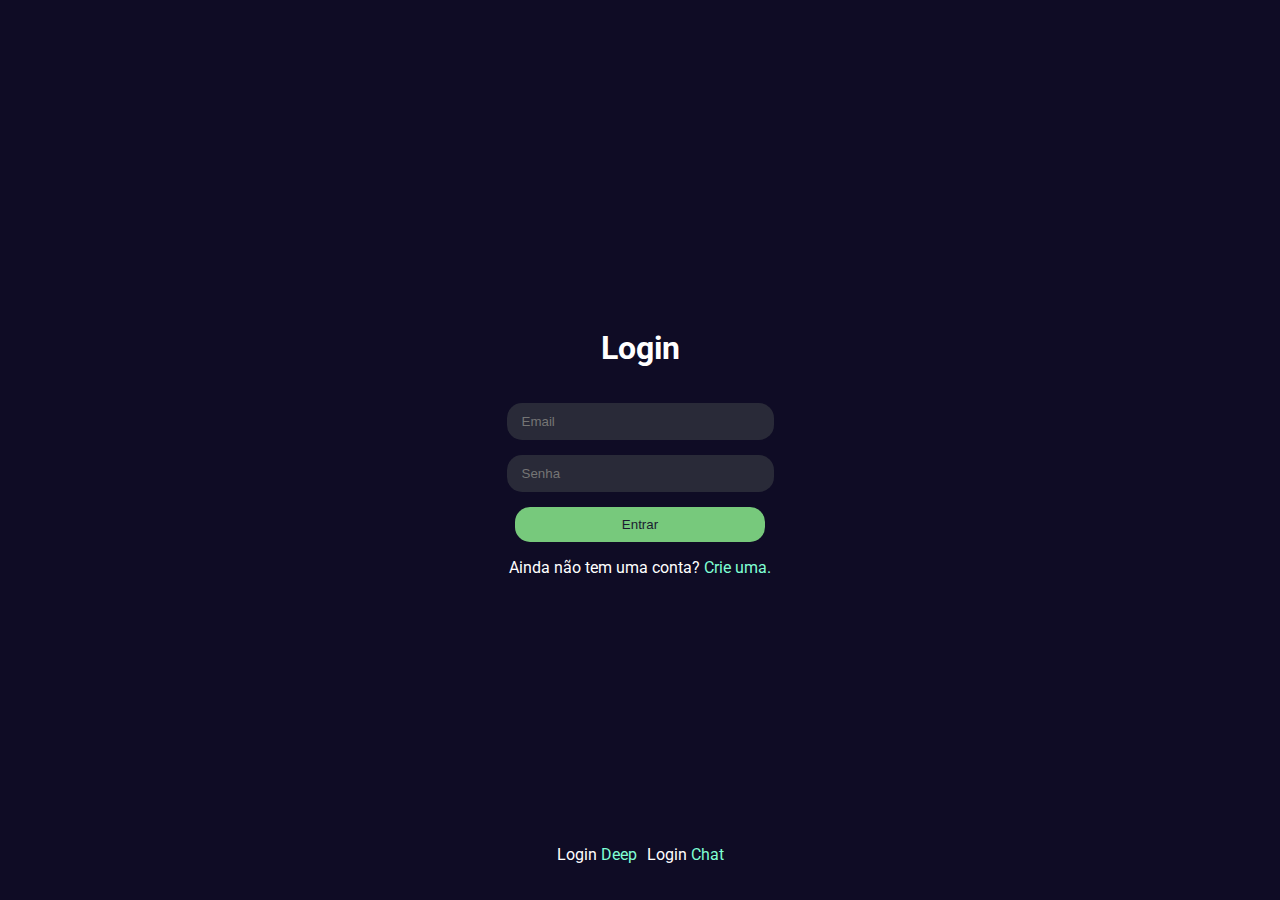
<file: index.html>
<!DOCTYPE html>
<html lang="pt-BR">
<head>
    <meta charset="UTF-8">
    <meta name="viewport" content="width=device-width, initial-scale=1.0">
    <title>Login Copilot</title>
    <link rel="preconnect" href="https://fonts.googleapis.com">
    <link rel="preconnect" href="https://fonts.gstatic.com" crossorigin>
    <link href="https://fonts.googleapis.com/css2?family=Roboto:wght@100;400;900&display=swap" rel="stylesheet">
    <link rel="stylesheet" href="./css/style.css">
</head>
<body>
    <div class="login-container">
        <h1>Login</h1>
        <input type="email" placeholder="Email">
        <input type="password" placeholder="Senha">
        <button>Entrar</button>
        <p>Ainda não tem uma conta? <a href="#">Crie uma.</a></p>
    </div>
    
    <div class="footer">
        <p>Login <a href="./deep.html">Deep</a></p>
        <p>Login <a href="./chat.html">Chat</a></p> 
    </div>

</body>
</html>
</file>
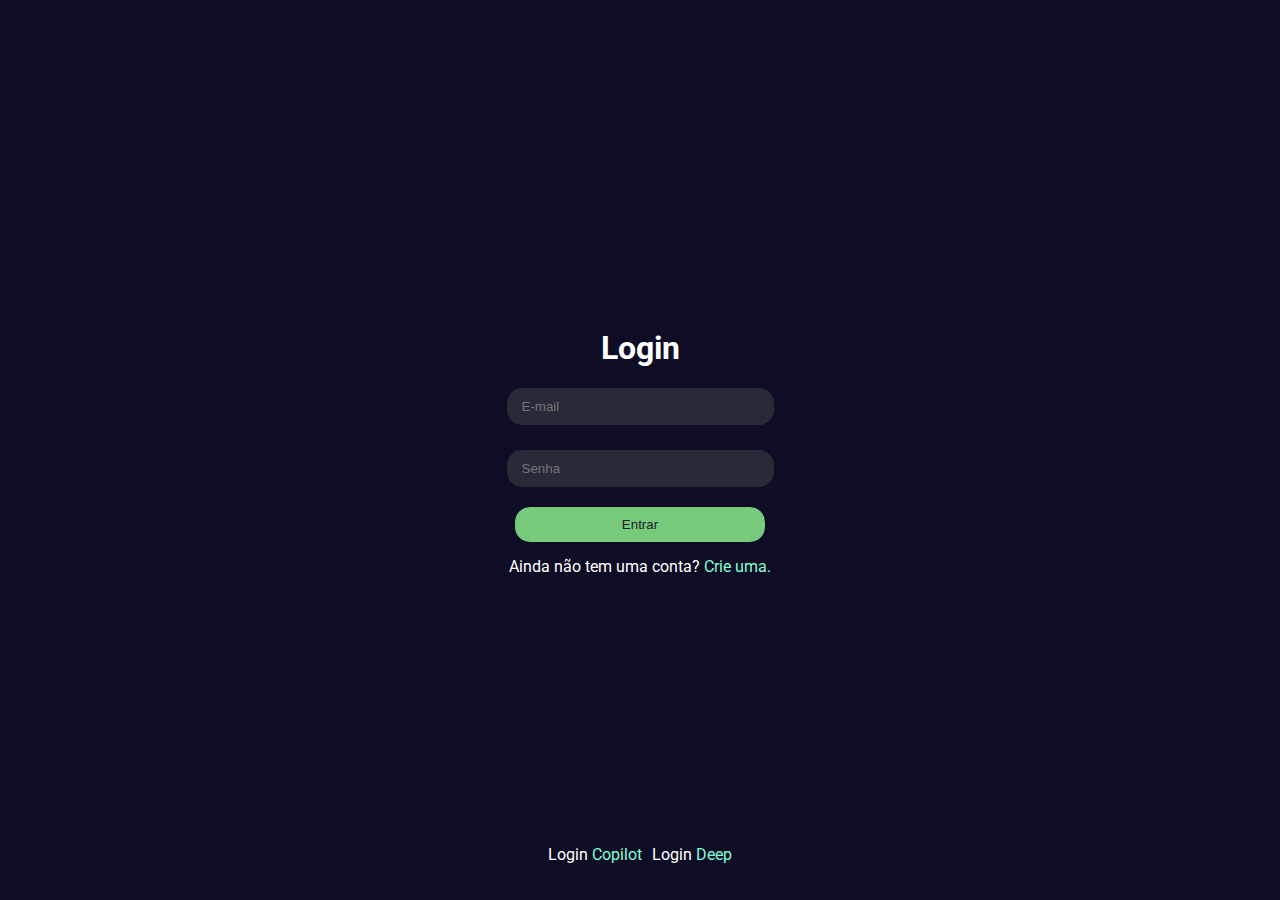
<file: chat.html>
<!DOCTYPE html>
<html lang="pt-br">
<head>
    <meta charset="UTF-8">
    <meta name="viewport" content="width=device-width, initial-scale=1.0">
    <title>Login Chat</title>
    <link rel="preconnect" href="https://fonts.googleapis.com">
    <link rel="preconnect" href="https://fonts.gstatic.com" crossorigin>
    <link href="https://fonts.googleapis.com/css2?family=Roboto:ital,wght@0,100..900;1,100..900&display=swap" rel="stylesheet">
    <link rel="stylesheet" href="./css/chat.css">
</head>
<body>

    <div class="login-container">
        <h1>Login</h1>
        <input type="email" placeholder="E-mail" required>
        <input type="password" class="senha" placeholder="Senha" required>
        <button type="submit">Entrar</button>
        <p>Ainda não tem uma conta? <a href="#">Crie uma.</a></p>
    </div>

    <div class="footer">
        <p>Login <a href="./index.html">Copilot</a></p>
        <p>Login <a href="./deep.html">Deep</a></p> 
    </div>

</body>
</html>
</file>
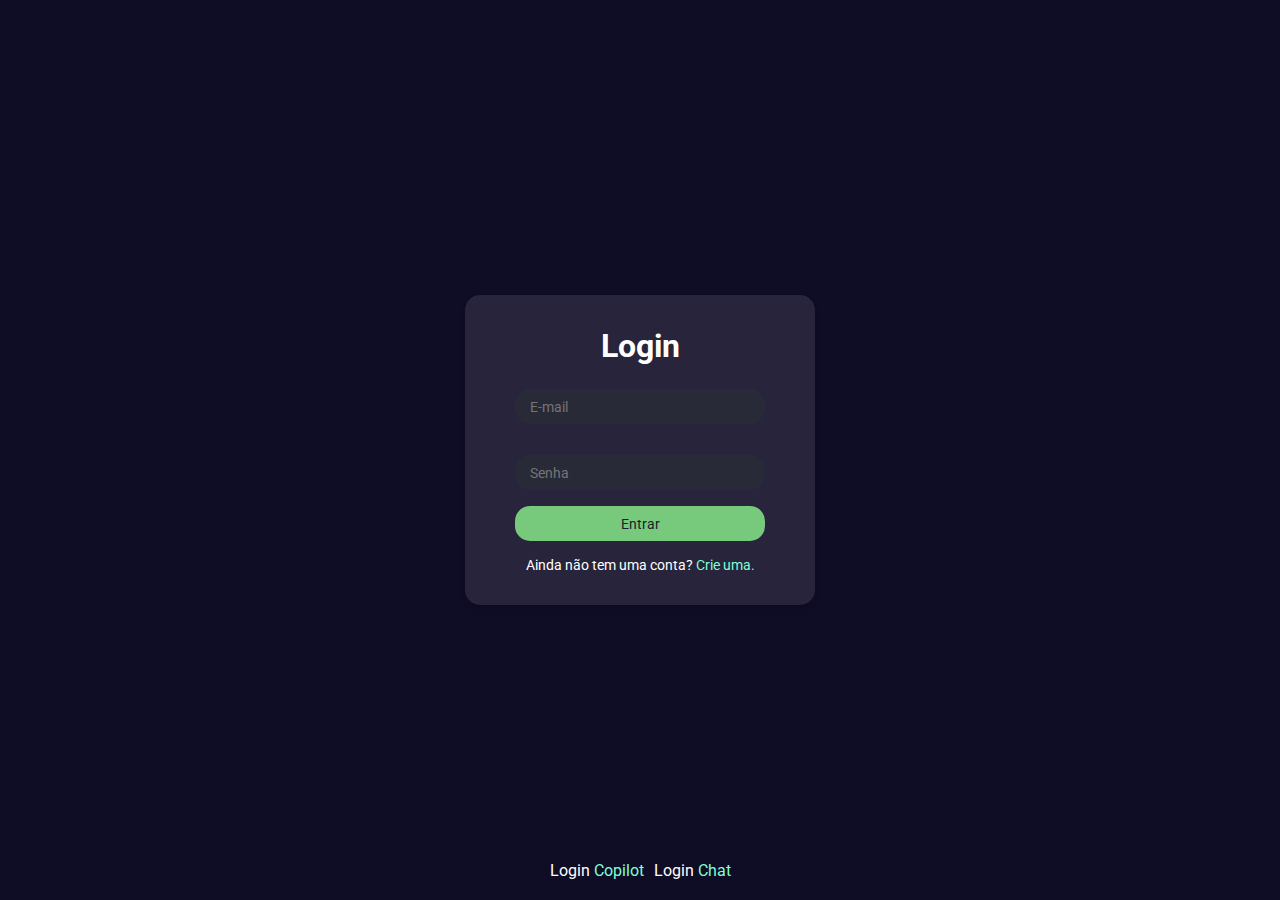
<file: deep.html>
<!DOCTYPE html>
<html lang="pt-BR">
<head>
    <meta charset="UTF-8">
    <meta name="viewport" content="width=device-width, initial-scale=1.0">
    <title>Login Deep</title>
    <link rel="preconnect" href="https://fonts.googleapis.com">
    <link rel="preconnect" href="https://fonts.gstatic.com" crossorigin>
    <link href="https://fonts.googleapis.com/css2?family=Roboto:ital,wght@0,100..900;1,100..900&display=swap" rel="stylesheet">
    <link rel="stylesheet" href="./css/deep.css">
</head>
<body>
    <div class="login-container">
        <h1>Login</h1>
        <form id="login-form">
            <div class="input-group">
                <input type="email" id="email" name="email" required placeholder="E-mail">
            </div>
            <div class="input-group">
                <input type="password" id="password" name="password" required placeholder="Senha">
            </div>
            <button type="submit">Entrar</button>
        </form>
        <p class="signup-link">Ainda não tem uma conta? <a href="#">Crie uma.</a></p>
    </div>

    <div class="footer">
        <p>Login <a href="./index.html">Copilot</a></p>
        <p>Login <a href="./chat.html">Chat</a></p> 
    </div>

</body>
</html>
</file>
<file: css/style.css>
body {
    background-color: #0f0c25;
    color: #fff;
    font-family: 'Roboto', sans-serif;
    display: flex;
    justify-content: center;
    align-items: center;
    height: 100vh;
    margin: 0;
    text-align: center;
}

.login-container {
    display: flex;
    flex-direction: column;
    align-items: center;
}

input[type="email"], input[type="password"] {
    background-color: #292a38;
    color: #96979e;
    border-radius: 15px;
    border: none;
    width: 250px;
    height: 35px;
    padding-left: 15px;
    margin-top: 15px;
}

button {
    background-color: #77c97c;
    color: #1b1c30;
    border-radius: 15px;
    border: none;
    width: 250px;
    height: 35px;
    margin-top: 15px;
    cursor: pointer;
}

a {
    color: aquamarine;
    text-decoration: none;
}

a:hover {
    text-decoration: underline;
}

.footer {
    position: absolute;
    bottom: 20px;
    display: flex;
    gap: 10px;
}
.footer button {
    background: #333;
    padding: 10px 20px;
    border-radius: 5px;
    font-size: 14px;
}
.footer button a {
    text-decoration: none;
    color: aquamarine;
}
</file>
<file: css/chat.css>
/* Estilo para o body da página */
 body {
    background-color: #0f0c25; /* Cor de fundo */
    color: #fff; /* Cor do texto */
    font-family: 'Roboto', sans-serif; /* Fonte */
    display: flex;
    justify-content: center;
    align-items: center;
    height: 100vh;
    margin: 0;
}

/* Container para os elementos de login */
.login-container {
    text-align: center;
    display: flex;
    flex-direction: column;
    justify-content: center;
    align-items: center;
}

/* Estilo para as caixas de texto (e-mail e senha) */
.login-container input {
    background-color: #292a38; /* Cor de fundo das caixas */
    color: #96979e; /* Cor do texto */
    border-radius: 15px; /* Bordas arredondadas */
    border: none;
    width: 250px; /* Largura das caixas */
    height: 35px; /* Altura das caixas */
    padding-left: 15px; /* Padding à esquerda */
    margin-bottom: 10px; /* Espaço entre as caixas */
}

/* Margem superior específica para a caixa de senha */
.login-container .senha {
    margin-top: 15px;
}

/* Estilo para o botão ENTRAR */
.login-container button {
    background-color: #77c97c; /* Cor de fundo do botão */
    color: #1b1c30; /* Cor do texto do botão */
    border-radius: 15px; /* Bordas arredondadas */
    border: none;
    width: 250px; /* Largura do botão */
    height: 35px; /* Altura do botão */
    cursor: pointer; /* Cursor de clique */
    margin-top: 10px; /* Espaço superior entre os botões */
}

/* Estilo para o link */
.login-container a {
    color: aquamarine; /* Cor do link */
    text-decoration: none; /* Sem sublinhado */
}

/* Estilo para o texto "Ainda não tem uma conta?" */
.login-container p {
    margin-top: 15px;
}

.footer {
    position: absolute;
    bottom: 20px;
    display: flex;
    gap: 10px;
}
.footer button {
    background: #333;
    padding: 10px 20px;
    border-radius: 5px;
    font-size: 14px;
}
.footer button a {
    text-decoration: none;
    color: aquamarine;
}

a{
    text-decoration: none;
    color: aquamarine;
}
</file>
<file: css/deep.css>
/* Reset básico */
* {
    margin: 0;
    padding: 0;
    box-sizing: border-box;
}

body {
    font-family: "Roboto", sans-serif; /* Fonte Roboto */
    background-color: #0f0c25; /* Cor de fundo principal */
    display: flex;
    justify-content: center; /* Centraliza horizontalmente */
    align-items: center; /* Centraliza verticalmente */
    height: 100vh;
    color: #fff; /* Cor principal dos textos */
}

.login-container {
    background-color: rgba(255, 255, 255, 0.1); /* Fundo semi-transparente */
    padding: 2rem;
    border-radius: 15px;
    box-shadow: 0 4px 6px rgba(0, 0, 0, 0.1);
    width: 100%;
    max-width: 350px;
    text-align: center; /* Centraliza o texto */
}

h1 {
    margin-bottom: 1.5rem;
    color: #fff; /* Cor do título */
}

.input-group {
    margin-bottom: 1rem;
    display: flex;
    flex-direction: column; /* Disposição em coluna */
    align-items: center; /* Centraliza os inputs */
}

input[type="email"],
input[type="password"] {
    width: 250px; /* Largura das caixas de texto */
    height: 35px; /* Altura das caixas de texto */
    padding-left: 15px; /* Espaçamento interno à esquerda */
    border-radius: 15px; /* Bordas arredondadas */
    border: none; /* Sem borda */
    background-color: #292a38; /* Cor de fundo das caixas de texto */
    color: #96979e; /* Cor do texto das caixas de texto */
    font-family: "Roboto", sans-serif; /* Fonte Roboto */
    font-size: 14px;
}

input[type="password"] {
    margin-top: 15px; /* Espaçamento acima da caixa de senha */
}

button {
    width: 250px; /* Largura do botão */
    height: 35px; /* Altura do botão */
    background-color: #77c97c; /* Cor de fundo do botão */
    color: #1b1c30; /* Cor do texto do botão */
    border: none;
    border-radius: 15px; /* Bordas arredondadas */
    font-family: "Roboto", sans-serif; /* Fonte Roboto */
    font-size: 14px;
    cursor: pointer;
    transition: background-color 0.3s ease;
}

button:hover {
    background-color: #66b06a; /* Cor do botão ao passar o mouse */
}

.signup-link {
    margin-top: 1rem;
    color: #fff; /* Cor do texto */
    font-size: 14px;
}

a {
    color: aquamarine; /* Cor do link */
    text-decoration: none;
}

a:hover {
    text-decoration: underline;
}

.footer {
    position: absolute;
    bottom: 20px;
    display: flex;
    gap: 10px;
}
.footer button {
    background: #333;
    padding: 10px 20px;
    border-radius: 5px;
    font-size: 14px;
}
.footer button a {
    text-decoration: none;
    color: aquamarine;
}
</file>
